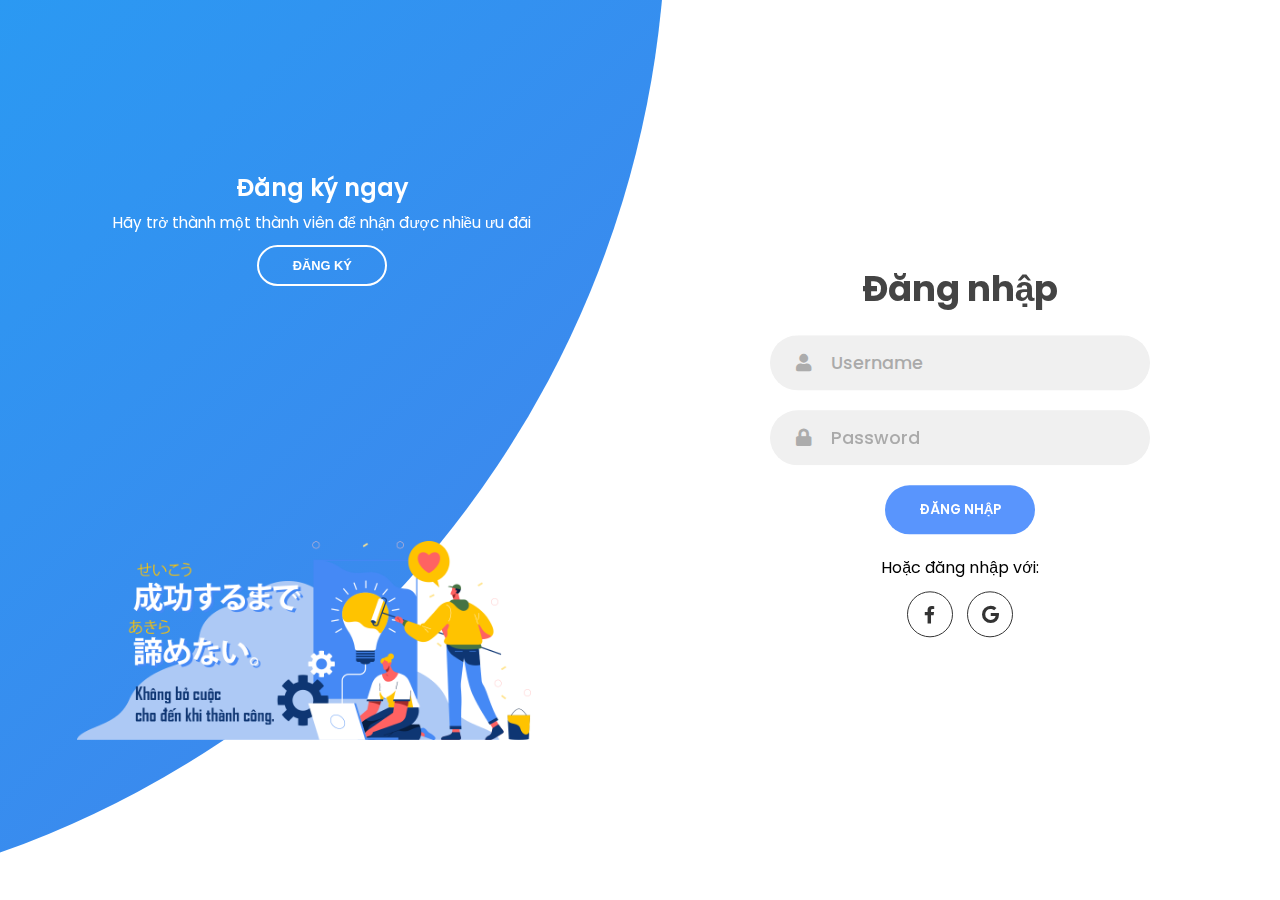
<file: index.html>
<!DOCTYPE html>
<html lang="en">

<head>
    <meta charset="UTF-8">
    <meta http-equiv="X-UA-Compatible" content="IE=edge">
    <meta name="viewport" content="width=device-width, initial-scale=1.0">
    <title></title>
    <link rel="stylesheet" href="logIn.css">
    <link rel="stylesheet" href="fontawesome-free-5.15.3-web/css/all.min.css">
</head>

<body onload="init()">
    <div class="container">
        <div class="forms-container">
            <div class="signin-signup">
                <form action="https://vanduy9491.github.io/formSignUp-SignIn/trangChu.html" class="sign-in-form" onsubmit="return validate()">
                    <h2 class="title">Đăng nhập</h2>
                    <div class="input-field">
                        <i class="fas fa-user"></i>
                        <input type="text" placeholder="Username" id="userName" onclick="closeMessage()">
                    </div>
                    <div class="input-field">
                        <i class="fas fa-lock"></i>
                        <input type="password" placeholder="Password" id="password" onclick="closeMessage()">
                    </div>
                    <div id="msg" class="row d-none">
                        <span></span>
                     </div>
                    <input type="submit" class="btn solid" value="Đăng nhập">
                    <p class="social-text">Hoặc đăng nhập với:</p>
                    <div class="social-media">
                        <a href="https://www.facebook.com/" class="social-icon">
                            <i class="fab fa-facebook-f"></i>
                        </a>
                        <a href="https://accounts.google.com/signin/v2/identifier?flowName=GlifWebSignIn&flowEntry=ServiceLogin" class="social-icon">
                            <i class="fab fa-google"></i>
                        </a>
                    </div>
                </form>

                <form action="https://vanduy9491.github.io/formSignUp-SignIn/trangChu.html" class="sign-up-form" onsubmit="return setInfor()">
                    <h2 class="title">Đăng ký</h2>
                    <div class="input-field">
                        <i class="fas fa-user"></i>
                        <input type="text" placeholder="Username" id="uname" onclick="closeMessage2()">
                    </div>
                    <div class="input-field">
                        <i class="fas fa-envelope"></i>
                        <input type="text" placeholder="Email" id="email" onclick="closeMessage2()">
                    </div>
                    <div class="input-field">
                        <i class="fas fa-lock"></i>
                        <input type="password" placeholder="Password" id="pw" onclick="closeMessage2()">
                    </div>
                    <div class="input-field">
                        <i class="fas fa-lock"></i>
                        <input type="password" placeholder="RePassword" id="rpw" onclick="closeMessage2()">
                    </div>
                    <div id="msg2" class="row d-none">
                        <span></span>
                     </div>
                    <input type="submit" class="btn solid" value="Đăng ký">


                    <p class="social-text">Hoặc đăng ký với:</p>
                    <div class="social-media">
                        <a href="https://www.facebook.com/" class="social-icon">
                            <i class="fab fa-facebook-f"></i>
                        </a>
                        <a href="https://accounts.google.com/signin/v2/identifier?flowName=GlifWebSignIn&flowEntry=ServiceLogin" class="social-icon">
                            <i class="fab fa-google"></i>
                        </a>
                    </div>
                </form>
            </div>
        </div>

        <div class="panels-container">
            <div class="panel left-panel">
                <div class="content">
                    <h3>Đăng ký ngay</h3>
                    <p>Hãy trở thành một thành viên để nhận được nhiều ưu đãi</p>
                    <button class="btn transparent" id="sign-up-btn">Đăng Ký</button>
                </div>
                <img src="image/1619567254_86415_640416.png" class="image">
            </div>
            <div class="panel right-panel">
                <div class="content">
                    <h3>Bạn đã là thành viên</h3>
                    <p>Hãy đăng nhập ngay để tiếp tục lộ trình</p>
                    <button class="btn transparent" id="sign-in-btn">Đăng Nhập</button>
                </div>
                <img src="image/1619567254_86415_640416.png" class="image">
            </div>
        </div>
    </div>



    <script src="login.js"></script>
</body>

</html>
</file>
<file: logIn.css>
@import url("https://fonts.googleapis.com/css2?family=Poppins:wght@200;300;400;500;600;700;800&display=swap");

* {
  margin: 0;
  padding: 0;
  box-sizing: border-box;
}

body,
input {
  font-family: "Poppins", sans-serif;
}

.container {
  position: relative;
  width: 100%;
  background-color: #fff;
  min-height: 100vh;
  overflow: hidden;
}

.forms-container {
  position: absolute;
  width: 100%;
  height: 100%;
  top: 0;
  left: 0;
}

.signin-signup {
  position: absolute;
  top: 50%;
  transform: translate(-50%, -50%);
  left: 75%;
  width: 50%;
  transition: 1s 0.7s ease-in-out;
  display: grid;
  grid-template-columns: 1fr;
  z-index: 5;
}

form {
  display: flex;
  align-items: center;
  justify-content: center;
  flex-direction: column;
  padding: 0rem 5rem;
  transition: all 0.2s 0.7s;
  overflow: hidden;
  grid-column: 1 / 2;
  grid-row: 1 / 2;
}

form.sign-up-form {
  opacity: 0;
  z-index: 1;
}

form.sign-in-form {
  z-index: 2;
}

.title {
  font-size: 2.2rem;
  color: #444;
  margin-bottom: 10px;
}

.input-field {
  max-width: 380px;
  width: 100%;
  background-color: #f0f0f0;
  margin: 10px 0;
  height: 55px;
  border-radius: 55px;
  display: grid;
  grid-template-columns: 15% 85%;
  padding: 0 0.4rem;
  position: relative;
}

.input-field i {
  text-align: center;
  line-height: 55px;
  color: #acacac;
  transition: 0.5s;
  font-size: 1.1rem;
}

.input-field input {
  background: none;
  outline: none;
  border: none;
  line-height: 1;
  font-weight: 600;
  font-size: 1.1rem;
  color: #333;
}

.input-field input::placeholder {
  color: #aaa;
  font-weight: 500;
}

.social-text {
  padding: 0.7rem 0;
  font-size: 1rem;
}

.social-media {
  display: flex;
  justify-content: center;
}

.social-icon {
  height: 46px;
  width: 46px;
  display: flex;
  justify-content: center;
  align-items: center;
  margin: 0 0.45rem;
  color: #333;
  border-radius: 50%;
  border: 1px solid #333;
  text-decoration: none;
  font-size: 1.1rem;
  transition: 0.3s;
}

.social-icon:hover {
  color: #4481eb;
  border-color: #4481eb;
}

.btn {
  width: 150px;
  background-color: #5995fd;
  border: none;
  outline: none;
  height: 49px;
  border-radius: 49px;
  color: #fff;
  text-transform: uppercase;
  font-weight: 600;
  margin: 10px 0;
  cursor: pointer;
  transition: 0.5s;
  text-decoration: none;
  justify-content: center;
}

.btn:hover {
  background-color: #4d84e2;
}
.panels-container {
  position: absolute;
  height: 100%;
  width: 100%;
  top: 0;
  left: 0;
  display: grid;
  grid-template-columns: repeat(2, 1fr);
}

.container:before {
  content: "";
  position: absolute;
  height: 2000px;
  width: 2000px;
  top: -10%;
  right: 48%;
  transform: translateY(-50%);
  background-image: linear-gradient(-45deg, #4481eb 0%, #04befe 100%);
  transition: 1.8s ease-in-out;
  border-radius: 50%;
  z-index: 6;
}

.image {
  width: 100%;
  transition: transform 1.1s ease-in-out;
  transition-delay: 0.4s;
}

.panel {
  display: flex;
  flex-direction: column;
  align-items: flex-end;
  justify-content: space-around;
  text-align: center;
  z-index: 6;
}

.left-panel {
  pointer-events: all;
  padding: 3rem 17% 2rem 12%;
}

.right-panel {
  pointer-events: none;
  padding: 3rem 12% 2rem 17%;
}

.panel .content {
  color: #fff;
  transition: transform 0.9s ease-in-out;
  transition-delay: 0.6s;
}

.panel h3 {
  font-weight: 600;
  line-height: 1;
  font-size: 1.5rem;
}

.panel p {
  font-size: 0.95rem;
  padding: 0.7rem 0;
}

.btn.transparent {
  margin: 0;
  background: none;
  border: 2px solid #fff;
  width: 130px;
  height: 41px;
  font-weight: 600;
  font-size: 0.8rem;
}

.right-panel .image,
.right-panel .content {
  transform: translateX(800px);
}

.container.sign-up-mode:before {
  transform: translate(100%, -50%);
  right: 52%;
}

.container.sign-up-mode .left-panel .image,
.container.sign-up-mode .left-panel .content {
  transform: translateX(-800px);
}

.container.sign-up-mode .signin-signup {
  left: 25%;
}

.container.sign-up-mode form.sign-up-form {
  opacity: 1;
  z-index: 2;
}

.container.sign-up-mode form.sign-in-form {
  opacity: 0;
  z-index: 1;
}

.container.sign-up-mode .right-panel .image,
.container.sign-up-mode .right-panel .content {
  transform: translateX(0%);
}

.container.sign-up-mode .left-panel {
  pointer-events: none;
}

.container.sign-up-mode .right-panel {
  pointer-events: all;
}

@media (max-width: 870px) {
  .container {
    min-height: 800px;
    height: 100vh;
  }
  .signin-signup {
    width: 100%;
    top: 95%;
    transform: translate(-50%, -100%);
    transition: 1s 0.8s ease-in-out;
  }

  .signin-signup,
  .container.sign-up-mode .signin-signup {
    left: 50%;
  }

  .panels-container {
    grid-template-columns: 1fr;
    grid-template-rows: 1fr 2fr 1fr;
  }

  .panel {
    flex-direction: row;
    justify-content: space-around;
    align-items: center;
    padding: 2.5rem 8%;
    grid-column: 1 / 2;
  }

  .right-panel {
    grid-row: 3 / 4;
  }

  .left-panel {
    grid-row: 1 / 2;
  }

  .image {
    width: 200px;
    transition: transform 0.9s ease-in-out;
    transition-delay: 0.6s;
  }

  .panel .content {
    padding-right: 15%;
    transition: transform 0.9s ease-in-out;
    transition-delay: 0.8s;
  }

  .panel h3 {
    font-size: 1.2rem;
  }

  .panel p {
    font-size: 0.7rem;
    padding: 0.5rem 0;
  }

  .btn.transparent {
    width: 110px;
    height: 35px;
    font-size: 0.7rem;
  }

  .container:before {
    width: 1500px;
    height: 1500px;
    transform: translateX(-50%);
    left: 30%;
    bottom: 68%;
    right: initial;
    top: initial;
    transition: 2s ease-in-out;
  }

  .container.sign-up-mode:before {
    transform: translate(-50%, 100%);
    bottom: 32%;
    right: initial;
  }

  .container.sign-up-mode .left-panel .image,
  .container.sign-up-mode .left-panel .content {
    transform: translateY(-300px);
  }

  .container.sign-up-mode .right-panel .image,
  .container.sign-up-mode .right-panel .content {
    transform: translateY(0px);
  }

  .right-panel .image,
  .right-panel .content {
    transform: translateY(300px);
  }

  .container.sign-up-mode .signin-signup {
    top: 5%;
    transform: translate(-50%, 0);
  }
}

@media (max-width: 570px) {
  form {
    padding: 0 1.5rem;
  }

  .image {
    display: none;
  }
  .panel .content {
    padding: 0.5rem 1rem;
  }
  .container {
    padding: 1.5rem;
  }

  .container:before {
    bottom: 72%;
    left: 50%;
  }

  .container.sign-up-mode:before {
    bottom: 28%;
    left: 50%;
  }
}

.btn-box{
    text-align: right;
    margin-top: 30px;
    
}
.btn-box a{
    text-decoration: none !important;
    padding: 7.5px 15px;
    border-radius: 2px;
    background-color: #009999;
    color: #ffffff;
    border :none;
    outline: none;
}

.row{
  width: 100%;
}

.d-none{
  display: none;
}

.btn-danger{
  background-color: #d63031;
  border: 1px solid #ff7675;
}

.alert-error{
  padding: 15px 0px;
  color:red;
  text-align: center;
}
</file>
